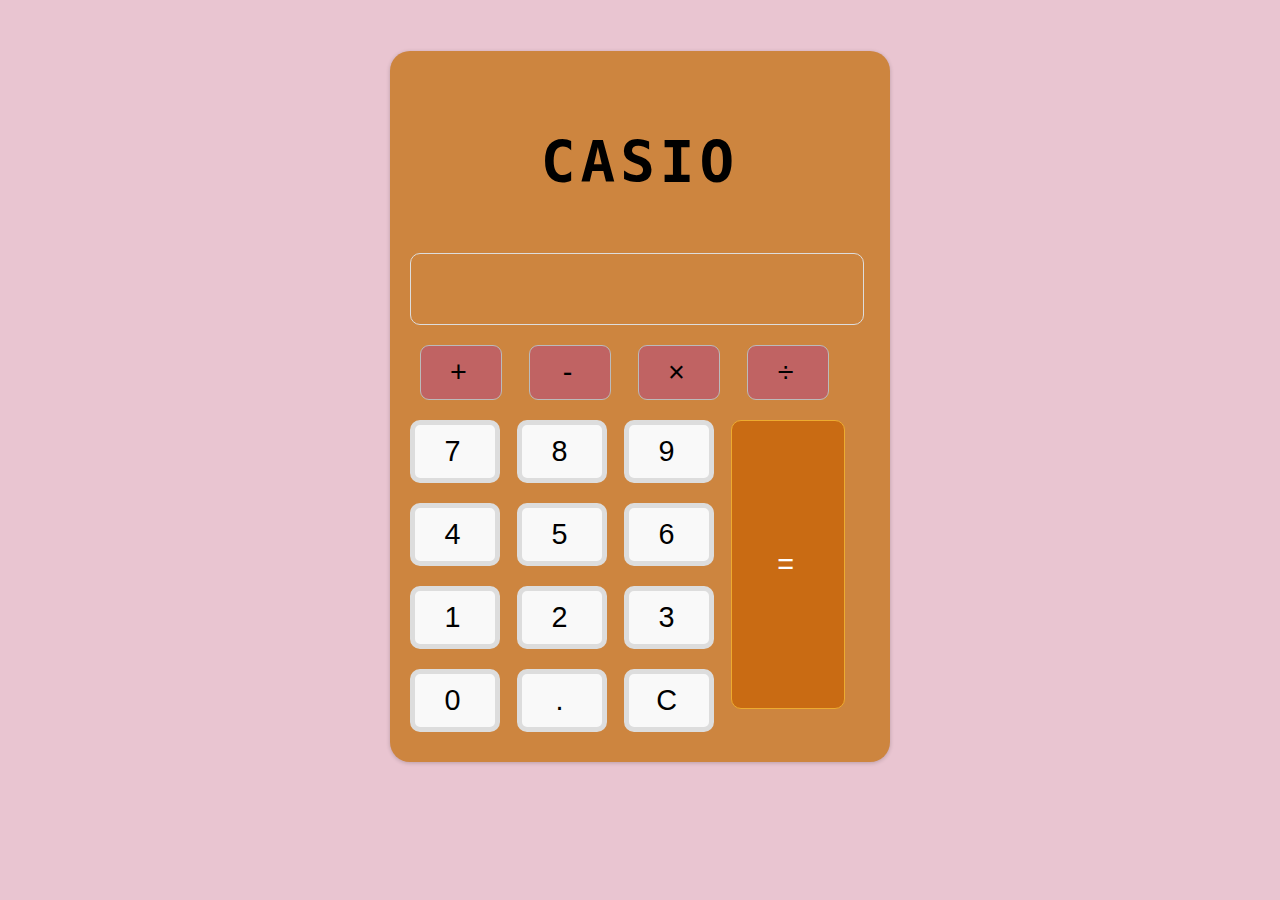
<file: index.html>
<!---
    Programmer: Laxmi Gurung
    Project: Stop Watch
    Date: 05/14/2021
-->
<!DOCTYPE html>
<html lang="en">
<head>
    <meta charset="UTF-8">
    <meta http-equiv="X-UA-Compatible" content="IE=edge">
    <meta name="viewport" content="width=device-width, initial-scale=1.0">
    <title>Calculator</title>
    <link rel="stylesheet" href="style.css">
</head>
<body>

<div class="calculator">
  <pre>CASIO</pre>
    <div class="input" id="input"></div>
    <div class="buttons">
      <div class="operators">
        <div>+</div>
        <div>-</div>
        <div>&times;</div>
        <div>&divide;</div>
      </div>
      <div class="leftPanel">
        <div class="numbers">
          <div>7</div>
          <div>8</div>
          <div>9</div>
        </div>
        <div class="numbers">
          <div>4</div>
          <div>5</div>
          <div>6</div>
        </div>
        <div class="numbers">
          <div>1</div>
          <div>2</div>
          <div>3</div>
        </div>
        <div class="numbers">
          <div>0</div>
          <div>.</div>
          <div id="clear">C</div>
        </div>
      </div>
      <div class="equal" id="result">=</div>
     
    </div>
  </div>

    <script src="main.js"> </script>
</body>
</html>
</file>
<file: style.css>
body {
    width: 500px;
    margin: 4% auto;
    font-family: 'Source Sans Pro', sans-serif;
    letter-spacing: 5px;
    font-size: 1.8rem;
    background-color: rgb(233, 197, 209);
    -moz-user-select: none;
    -webkit-user-select: none;
    -ms-user-select: none;
  }
  
  .calculator {
    padding: 20px;
    -webkit-box-shadow: 0px 1px 4px 0px rgba(0, 0, 0, 0.2);
    box-shadow: 0px 1px 4px 0px rgba(0, 0, 0, 0.2);
    border-radius: 20px;
    background-color: peru;
  }
  pre{
    text-align: center;
    font-weight: bolder;
    font-size: 2em;
  }
 .input {
    border: 1px solid #ddd;
    border-radius: 10px;
    height: 60px;
    padding-right: 15px;
    padding-top: 10px;
    text-align: right;
    margin-right: 6px;
    font-size: 2.5rem;
    overflow-x: auto;
    transition: all .2s ease-in-out;
  }

  .input:hover {
    border: 1px solid #bbb;
    -webkit-box-shadow: inset 0px 1px 4px 0px rgba(0, 0, 0, 0.2);
    box-shadow: inset 0px 1px 4px 0px rgba(0, 0, 0, 0.2);
  }
  
  .buttons {}
  
  .operators {}
  
  .operators div {
    display: inline-block;
    border: 1px solid #bbb;
    border-radius: 9px;
    width: 60px;
    text-align: center;
    padding: 10px;
    margin: 20px 4px 10px 10px;
    cursor: pointer;
    background-color: rgb(192, 99, 99);
    transition: border-color .2s ease-in-out, background-color .2s, box-shadow .2s;
  }
  
  .operators div:hover {
    background-color: #ddd;
    -webkit-box-shadow: 0px 1px 4px 0px rgba(0, 0, 0, 0.2);
    box-shadow: 0px 1px 4px 0px rgba(0, 0, 0, 0.2);
    border-color: #aaa;
  }
  
  .operators div:active {
    font-weight: bold;
  }
  
  .leftPanel {
    display: inline-block;
  }
  
  .numbers div {
    display: inline-block;
    border: 5px solid #ddd;
    border-radius: 10px;
    width: 60px;
    text-align: center;
    padding: 10px;
    margin: 10px 4px 10px 0;
    cursor: pointer;
    background-color: #f9f9f9;
    transition: border-color .2s ease-in-out, background-color .2s, box-shadow .2s;
  }
  
  .numbers div:hover {
    background-color: #f1f1f1;
    -webkit-box-shadow: 0px 1px 4px 0px rgba(0, 0, 0, 0.2);
    box-shadow: 0px 1px 4px 0px rgba(0, 0, 0, 0.2);
    border-color: #bbb;
  }
  
  .numbers div:active {
    font-weight: bold;
  }
  
  div.equal {
    display: inline-block;
    border: 1px solid #edab30;
    border-radius: 10px;
    width: 20%;
    text-align: center;
    padding: 127px 10px;
    margin: 10px 6px 10px 0;
    vertical-align: top;
    cursor: pointer;
    color: #FFF;
    background-color: #c96b13;
    transition: all .2s ease-in-out;
  }
  
  div.equal:hover {
    background-color: #94dbbe;
    -webkit-box-shadow: 0px 1px 4px 0px rgba(0, 0, 0, 0.2);
    box-shadow: 0px 1px 4px 0px rgba(0, 0, 0, 0.2);
    border-color: #1857BB;
  }
  
  div.equal:active {
    font-weight: bold;
  }
</file>
